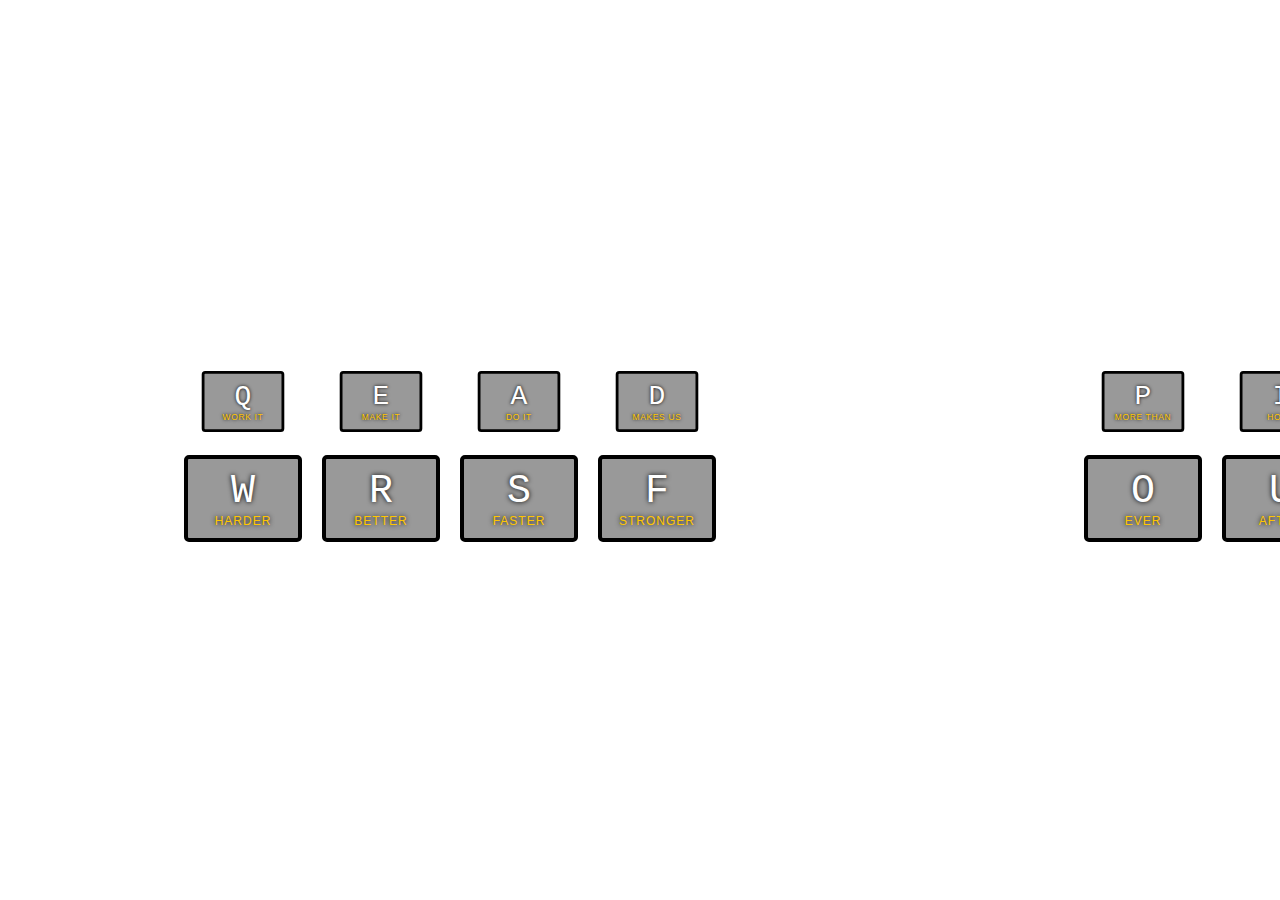
<file: index.html>
<html lang="en">
    <head>
        <title>Harder Better Faster Stronger</title>
        <link rel="stylesheet" href="style.css">
    </head>
    <body>
        <div class="keys-wrapper">
            <div class="keys-group" id="keysL">
                <div class="key-group">
                    <div data-key="81" class="key-minor key">
                    <kbd>Q</kbd>
                    <span class="sound">Work it</span>
                    </div>

                    <div data-key="87" class="key-major key">
                    <kbd>W</kbd>
                    <span class="sound">Harder</span>
                    </div>
                </div>
                <div class="key-group">
                    <div data-key="69" class="key-minor key">
                    <kbd>E</kbd>
                    <span class="sound">Make it</span>
                    </div>

                    <div data-key="82" class="key-major key">
                    <kbd>R</kbd>
                    <span class="sound">Better</span>
                    </div>
                </div>
                <div class="key-group">
                    <div data-key="65" class="key-minor key">
                    <kbd>A</kbd>
                    <span class="sound">Do it</span>
                    </div>

                    <div data-key="83" class="key-major key">
                    <kbd>S</kbd>
                    <span class="sound">Faster</span>
                    </div>
                </div>
                <div class="key-group">
                    <div data-key="68" class="key-minor key">
                    <kbd>D</kbd>
                    <span class="sound">Makes us</span>
                    </div>

                    <div data-key="70" class="key-major key">
                    <kbd>F</kbd>
                    <span class="sound">Stronger</span>
                    </div>
                </div>
            </div>
            <div class="keys-group" id="keysR">
                <div class="key-group">
                    <div data-key="80" class="key-minor key">
                    <kbd>P</kbd>
                    <span class="sound">More than</span>
                    </div>

                    <div data-key="79" class="key-major key">
                    <kbd>O</kbd>
                    <span class="sound">Ever</span>
                    </div>
                </div>
                <div class="key-group">
                    <div data-key="73" class="key-minor key">
                    <kbd>I</kbd>
                    <span class="sound">Hour</span>
                    </div>

                    <div data-key="85" class="key-major key">
                    <kbd>U</kbd>
                    <span class="sound">After</span>
                    </div>
                </div>
                <div class="key-group">
                    <div data-key="186" class="key-minor key">
                    <kbd>Ç</kbd>
                    <span class="sound">Our</span>
                    </div>

                    <div data-key="76" class="key-major key">
                    <kbd>L</kbd>
                    <span class="sound">Work is</span>
                    </div>
                </div>
                <div class="key-group">
                    <div data-key="75" class="key-minor key">
                    <kbd>K</kbd>
                    <span class="sound">Never</span>
                    </div>

                    <div data-key="74" class="key-major key">
                    <kbd>J</kbd>
                    <span class="sound">Over</span>
                    </div>
                </div>
            </div>
        </div>

        <audio data-key="81" src="sounds/work it.wav"></audio>
        <audio data-key="87" src="sounds/harder.wav"></audio>
        <audio data-key="69" src="sounds/make it.wav"></audio>
        <audio data-key="82" src="sounds/better.wav"></audio>
        <audio data-key="65" src="sounds/do it.wav"></audio>
        <audio data-key="83" src="sounds/faster.wav"></audio>
        <audio data-key="68" src="sounds/makes us.wav"></audio>
        <audio data-key="70" src="sounds/stronger.wav"></audio>
        <audio data-key="80" src="sounds/more than.wav"></audio>
        <audio data-key="79" src="sounds/ever.wav"></audio>
        <audio data-key="73" src="sounds/hour.wav"></audio>
        <audio data-key="85" src="sounds/after.wav"></audio>
        <audio data-key="186" src="sounds/our.wav"></audio>
        <audio data-key="76" src="sounds/work is.wav"></audio>
        <audio data-key="75" src="sounds/never.wav"></audio>
        <audio data-key="74" src="sounds/over.wav"></audio>

        <script>
            window.addEventListener('keydown', playAudioKey)
            keys = document.querySelectorAll('.key')
            keys.forEach(key => key.addEventListener('transitionend', removeTransition))
            keys.forEach(key => key.addEventListener('click', playAudioClick))

            function playAudioClick(e) {
                target = e.toElement
                if(target.tagName !== 'DIV')
                    target = target.parentElement

                const key = target
                const audio = document.querySelector(`audio[data-key="${key.dataset.key}"]`)
                key.classList.add('playing')
                audio.currentTime = 0
                audio.play()
            }

            function playAudioKey(e) {
                const audio = document.querySelector(`audio[data-key="${e.keyCode}"]`)
                const key = document.querySelector(`.key[data-key="${e.keyCode}"]`)
                if(!audio) return
                key.classList.add('playing')
                audio.currentTime = 0
                audio.play()
            }

            function removeTransition(e) {
                if(e.propertyName !== 'transform') return
                this.classList.remove('playing')
            }
        </script>
    </body>
</html>
</file>
<file: style.css>
html {
    font-size: 10px;
    background:url(http://imgur.com/iJb4p4X.jpg) top center;
    background-size: cover;
    align-content: center;
}

body,html {
  margin: 0;
  padding: 0;
  font-family: sans-serif;
}

.keys-wrapper {
    display: flex
}

.keys-group {
    display:flex;
    flex:1;
    min-height:100vh;
    min-width:100vh;
    align-items: center;
    justify-content: center;
}

.key {
  border:4px solid black;
  border-radius:5px;
  margin:1rem;
  font-size: 1.5rem;
  padding:1rem .5rem;
  transition:all .07s;
  width:100px;
  text-align: center;
  color:white;
  background:rgba(0,0,0,0.4);
  text-shadow:0 0 5px black;
}

.key-minor {
    transform: scale(0.7)
}

.playing {
  transform:scale(1.1);
  border-color:#ffc600;
  box-shadow: 0 0 10px #ffc600;
}

kbd {
  display: block;
  font-size: 40px;
}

.sound {
  font-size: 1.2rem;
  text-transform: uppercase;
  letter-spacing: 1px;
  color:#ffc600;
}
</file>
